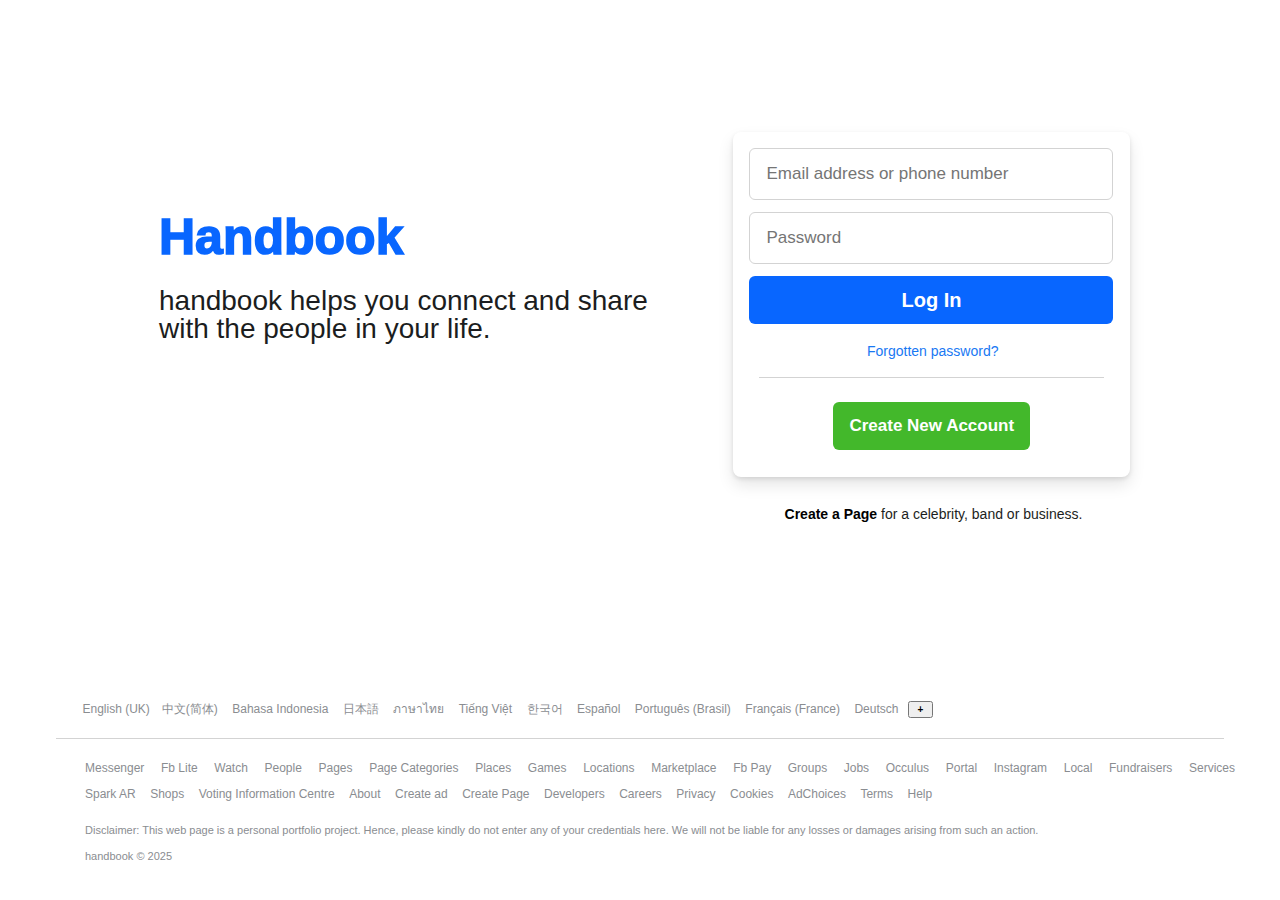
<file: index.html>
<!DOCTYPE html>
<html lang="en">

<head>
  <meta charset="UTF-8" />
  <meta name="viewport" content="width=device-width" />
  <title>Fb Clone</title>

  <link rel="stylesheet" href="css/styles.css" />
  <!-- To get the font-awesome CSS style sheet for the 'Eye Icon' located in the password field -->

</head>

<body>
  <div class="contains-top-half-and-footer-bottom-half">
    <div class="global-container"  id="signin">
      <div class="bigger-box">
        <div class="big-box">
          <div class="left-box">
            <div class="image-box" style="font-size: 50px; font-weight: 1000; color:  rgb(8, 102, 255)  ">
              Handbook
              <!-- <img
                  class="fb-logo"
                  src="https://static.xx.fbcdn.net/rsrc.php/y8/r/dF5SId3UHWd.svg"
                  alt=""
                /> -->
            </div>
            <h2 class="logo-caption">
              handbook helps you connect and share with the people in your
              life.
            </h2>
          </div>
          <div class="right-box">
            <div class="form-container">
              <form onsubmit="SignIn(event)" id="form1">
                <div class="space">
                  <input type="text" class="email-box" id="given-email" required placeholder="Email address or phone number" />
                </div>
                <div style="display: flex">
                  <div class="space">
                    <input type="password" class="pw-box" required placeholder="Password" id="given-password" />
                  </div>
                  <i class="far fa-eye-slash" id="toggleEyeIcon"
                    style="cursor: pointer; display: none; margin: 24px -42px"></i>
                </div>
                <div class="space">
                  <button type="submit" class="login-button">
                    <b>Log In</b>
                  </button>
                </div>
                <div class="spaceTwo adjustTwo">
                  <a href="#" class="adjust-forgot-pw">Forgotten password?</a>
                </div>
                <div class="line"></div>
                <div>
                  <button type="button" onclick="showSignUp()" class="create-button" id="signup-btn">
                    <b>Create New Account</b>
                  </button>
                </div>
              </form>
             
              
            </div>
            <div class="bottom-link-box">
              <a class="bottom-link" href="#"><b>Create a Page</b></a>
              for a celebrity, band or business.
            </div>
          </div>
        </div>
      </div>
    </div> <!-- CREATE A ACCOUNT -->
    <div id="signup"  style="display: none;">
    <div  style="font-size: 50px; margin-bottom: 20px;  text-align: center; font-weight: 1000; color:  rgb(8, 102, 255)  ">
              Handbook
             
            </div>
 <div style="height: 100vh;
  margin: 0;
  display: flex;
  justify-content: center;
  align-items: center;">
  
   
  <div style="background-color: white; width: 400px; border-radius: 8px; box-shadow: 0 2px 8px rgba(0,0,0,0.1); padding: 20px; box-sizing: border-box;">
    <h2 style="text-align: center; margin-bottom: 5px;">Create a new account</h2>
    <p style="text-align: center; color: #606770; font-size: 14px;">It's quick and easy.</p>
    <hr style="margin: 10px 0; border: none; border-top: 1px solid #ddd;">

    <form style="display: flex; flex-direction: column;" onsubmit="SignUp(event)">
      <div style="display: flex; gap: 10px;">
        <input type="text" placeholder="First name" required id="FirstName" style="flex: 1; padding: 10px; border: 1px solid #ccc; border-radius: 5px;">
        <input type="text" placeholder="Surname" required id="SecondName" style="flex: 1; padding: 10px; border: 1px solid #ccc; border-radius: 5px;">
      </div>

      <label style="display: block; margin-top: 10px; font-size: 12px; color: #606770;">
  Date of birth (optional)
</label>

<div style="display: flex; gap: 10px;">
  <!-- Day -->
  <select id="day" style="flex: 1; padding: 8px; border: 1px solid #ccc; border-radius: 5px;">
    <option value="">Day</option>
  </select>

  <!-- Month -->
  <select id="month" style="flex: 1; padding: 8px; border: 1px solid #ccc; border-radius: 5px;">
    <option value="">Month</option>
  </select>

  <!-- Year -->
  <select id="year" style="flex: 1; padding: 8px; border: 1px solid #ccc; border-radius: 5px;">
    <option value="">Year</option>
  </select>
</div>


      <label style="display: block; margin-top: 10px; font-size: 12px; color: #606770;">Gender</label>
      <div style="display: flex; gap: 10px;">
        <label style="flex: 1; border: 1px solid #ccc; border-radius: 5px; padding: 8px; display: flex; align-items: center; justify-content: space-between;">
          Female <input type="radio" name="gender">
        </label>
        <label style="flex: 1; border: 1px solid #ccc; border-radius: 5px; padding: 8px; display: flex; align-items: center; justify-content: space-between;">
          Male <input type="radio" name="gender">
        </label>
        <label style="flex: 1; border: 1px solid #ccc; border-radius: 5px; padding: 8px; display: flex; align-items: center; justify-content: space-between;">
          Custom <input type="radio" name="gender">
        </label>
      </div>

      <input type="text" placeholder="Mobile number or email address" required id="email" style="width: 100%; margin-top: 10px; padding: 10px; border: 1px solid #ccc; border-radius: 5px;">
      <input type="password" placeholder="New password" id="password" required style="width: 100%; margin-top: 10px; padding: 10px; border: 1px solid #ccc; border-radius: 5px;">

      <p style="font-size: 11px; color: #606770; margin-top: 10px; line-height: 1.4;">
        People who use our service may have uploaded your contact information to Facebook. 
        <a href="#" style="color: #385898; text-decoration: none;">Learn more.</a>
      </p>
      <p style="font-size: 11px; color: #606770; margin-top: 10px; line-height: 1.4;">
        By clicking Sign Up, you agree to our 
        <a href="#" style="color: #385898; text-decoration: none;">Terms</a>, 
        <a href="#" style="color: #385898; text-decoration: none;">Privacy Policy</a> and 
        <a href="#" style="color: #385898; text-decoration: none;">Cookies Policy</a>. 
        You may receive SMS notifications from us and can opt out at any time.
      </p>


      <button type="submit" style="width: 100%; background-color: #00a400; color: white; font-weight: bold; border: none; border-radius: 6px; padding: 10px; font-size: 16px; margin-top: 10px; cursor: pointer;">
  Sign Up
</button>

<p onclick="showSignIn()" style="text-align: center; color: #1877f2; font-size: 14px; margin-top: 15px; cursor: pointer;">
  Already have an account?
</p>
    </form>
  </div>
  </div></div>
      
           
    
    <footer>
      <div>
        <ul>
          <li class="list-items">English (UK)</li>
          <li class="list-items">
            <a class="list-items" href="#">中文(简体)</a>
          </li>
          <li class="list-items">
            <a class="list-items" href="#">Bahasa Indonesia</a>
          </li>
          <li class="list-items">
            <a class="list-items" href="#">日本語</a>
          </li>
          <li class="list-items">
            <a class="list-items" href="#">ภาษาไทย</a>
          </li>
          <li class="list-items">
            <a class="list-items" href="#">Tiếng Việt</a>
          </li>
          <li class="list-items">
            <a class="list-items" href="#">한국어</a>
          </li>
          <li class="list-items">
            <a class="list-items" href="#">Español</a>
          </li>
          <li class="list-items">
            <a class="list-items" href="#">Português (Brasil)</a>
          </li>
          <li class="list-items">
            <a class="list-items" href="#">Français (France)</a>
          </li>
          <li class="list-items">
            <a class="list-items" href="#">Deutsch</a>
          </li>
          <button type="button" class="plus-button">+</button>
        </ul>
        <div class="line-2 reduce-margin"></div>
        <ul>
          <li class="list-items">
            <a class="list-items" href="#">Messenger</a>
          </li>
          <li class="list-items">
            <a class="list-items" href="#">Fb Lite</a>
          </li>
          <li class="list-items"><a class="list-items" href="#">Watch</a></li>
          <li class="list-items">
            <a class="list-items" href="#">People</a>
          </li>
          <li class="list-items"><a class="list-items" href="#">Pages</a></li>
          <li class="list-items">
            <a class="list-items" href="#">Page Categories</a>
          </li>
          <li class="list-items">
            <a class="list-items" href="#">Places</a>
          </li>
          <li class="list-items"><a class="list-items" href="#">Games</a></li>
          <li class="list-items">
            <a class="list-items" href="#">Locations</a>
          </li>
          <li class="list-items">
            <a class="list-items" href="#">Marketplace</a>
          </li>
          <li class="list-items">
            <a class="list-items" href="#">Fb Pay</a>
          </li>
          <li class="list-items">
            <a class="list-items" href="#">Groups</a>
          </li>
          <li class="list-items"><a class="list-items" href="#">Jobs</a></li>
          <li class="list-items">
            <a class="list-items" href="#">Occulus</a>
          </li>
          <li class="list-items">
            <a class="list-items" href="#">Portal</a>
          </li>
          <li class="list-items">
            <a class="list-items" href="#">Instagram</a>
          </li>
          <li class="list-items"><a class="list-items" href="#">Local</a></li>
          <li class="list-items">
            <a class="list-items" href="#">Fundraisers</a>
          </li>
          <li class="list-items">
            <a class="list-items" href="#">Services</a>
          </li>
          <li class="list-items">
            <a class="list-items" href="#">Spark AR</a>
          </li>
          <li class="list-items">
            <a class="list-items" href="#">Shops</a>
          </li>
          <li class="list-items">
            <a class="list-items" href="#">Voting Information Centre</a>
          </li>
          <li class="list-items"><a class="list-items" href="#">About</a></li>
          <li class="list-items">
            <a class="list-items" href="#">Create ad</a>
          </li>
          <li class="list-items">
            <a class="list-items" href="#">Create Page</a>
          </li>
          <li class="list-items">
            <a class="list-items" href="#">Developers</a>
          </li>
          <li class="list-items">
            <a class="list-items" href="#">Careers</a>
          </li>
          <li class="list-items">
            <a class="list-items" href="#">Privacy</a>
          </li>
          <li class="list-items">
            <a class="list-items" href="#">Cookies</a>
          </li>
          <li class="list-items">
            <a class="list-items" href="#">AdChoices</a>
          </li>
          <li class="list-items"><a class="list-items" href="#">Terms</a></li>
          <li class="list-items"><a class="list-items" href="#">Help</a></li>
        </ul>
        <div class="fb-clone">
          <p>
            Disclaimer: This web page is a personal portfolio project. Hence,
            please kindly do not enter any of your credentials here. We will
            not be liable for any losses or damages arising from such an
            action.
          </p>
          <a class="fb-clone-link" href="https://github.com/melvincwng/facebook-clone" target="_blank"
            rel="noopener noreferrer">handbook © 2025</a>
        </div>
      </div>
    </footer>
  </div>
<script>
  // var currentUser = JSON.parse(localStorage.getItem("currentUser"));
  // if (currentUser) {
  //   window.location.href = "dashboard.html";
  // }
</script>
  <script src="apps.js"></script>
</body>

</html>
</file>
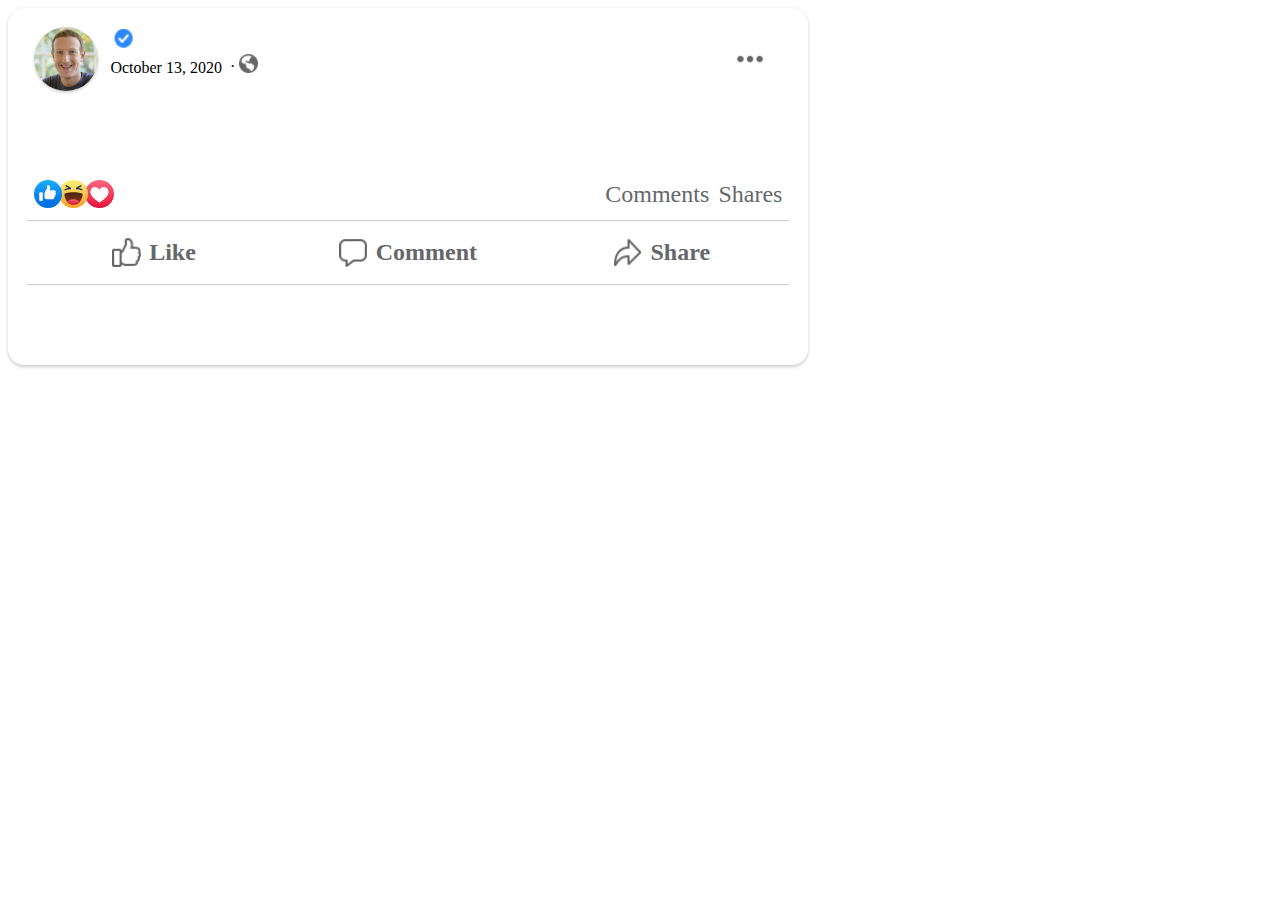
<file: posts.html>
<!DOCTYPE html>
<html lang="en">
  <head>
    <meta charset="UTF-8" />
    <meta name="viewport" content="width=device-width, initial-scale=1.0" />
    <title>Mark Zuckerberg | Facebook</title>
    <link rel="icon" type="image/png" href="./images/favicon.png" />
    <link rel="stylesheet" href="sty.css" />
  </head>
  <body>
    <div class="container">
      <div class="post">
        <!-- POST HEADER -->
        <div class="post__header header">
          <!-- Header left -->
          <div class="header__left">
            <a href="#"
              ><img src="./images/author-pic.jpg" class="post__author-pic"
            /></a>
            
            <div class="post__author author">
              <span class="author__name"><a href="#"> <div class="user-avatar" id="user-logo"></div>
                <div class="user-name" id="currentUserName"></div></span>
              <i class="author__verified"></i>
            </div>
            <span class="post__date"><a href="#">October 13, 2020</a></span>
            <span class="post__date-privacy-separator">&nbsp;·</span>
            <i class="post__privacy"></i>
          </div>
          <!-- Header right -->
          <div class="header__right">
            <div class="post__options options">
              <i class="options__icon"></i>
            </div>
          </div>
        </div>
        <!-- POST CONTENT -->
        <div class="post__content content">
          <p class="content__paragraph">
          
          </p>
          
        </div>
        <!-- POST FOOTER -->
        <div class="post__footer footer">
          <!-- Reactions -->
          <div class="footer__reactions reactions">
            <div class="reactions__emojis emojis">
              <img src="images/like.svg" class="emojis__like" />
              <img src="images/haha.svg" class="emojis__haha" />
              <img src="images/love.svg" class="emojis__love" />
              <span class="emojis__count"><a href="#"></a></span>
            </div>
            <div class="reactions__comments-shares comment-shares">
              <span class="comment-shares__comments"
                ><a href="#"> Comments</a></span
              >
              <span class="comment-shares__shares"
                ><a href="#"> Shares</a></span
              >
            </div>
          </div>
          <!-- Buttons -->
          <div class="footer__buttons buttons">
            <span class="buttons__like like"
              ><i class="like__icon"></i>Like</span
            >
            <span class="buttons__comment comment"
              ><i class="comment__icon"></i>Comment</span
            >
            <span class="buttons__share share"
              ><i class="share__icon"></i>Share</span
            >
          </div></div>
          <!-- Comments -->
            <script type="module">
      import { AllData } from "./friends.js";
      document.addEventListener("DOMContentLoaded", () => {
        // safety: ensure currentUser exists
        const cur = localStorage.getItem("currentUser");
        if (!cur) {
          console.warn("currentUser not found in localStorage — redirect to login if needed.");
          // optionally redirect: window.location.href = 'index.html';
          // return;
        }
        AllData();
      });
    
    
    </script>
         <script src="/apps.js"></script>
         
    <script src="friends.js"></script>
  </body>
</html>
</file>
<file: css/styles.css>
body {
 
  font-family: Arial, sans-serif;
  background-color: #f0f2f5;
  
}

.global-container {
  margin: 0 auto;
  position: relative;
}


.bigger-box {
  padding-bottom: 112px;
  padding-top: 72px;
  min-width: 500px;

}

.big-box {
  display: block;
  width: 1262px;
  margin: 0 auto;
  padding: 20px 0;
  position: relative;
}

.left-box {
  width: 400px;
  box-sizing: border-box;
  margin-left: 150px;
  margin-right: 20px;
  padding-right: 32px;
  display: inline-block;
  vertical-align: top;
}

.image-box {
  padding: 112px 0 16px;
}

.fb-logo {
  height: 106px;
  margin: -28px;
  border: 0;
}

.logo-caption {
  font-family: SFProDisplay-Regular, Helvetica, Arial, sans-serif;
  font-size: 28px;
  font-weight: normal;
  line-height: 28px;
  width: 490px;
  padding: 0 0 20px;
  display: inline-block;
  letter-spacing: normal;
  margin: 0px;
}

.right-box {
  display: inline-block;
  vertical-align: top;
  height: 456px;
  width: 396px;
}

@media only screen and (max-width: 1125px) {
  .right-box {
    float: right;
  }
}

.email-box {
  border-radius: 6px;
  font-size: 17px;
  padding: 14px 16px;
  width: 330px;
  background: white;
  border: 1px solid lightgray;
  height: 22px;
  line-height: 16px;
  vertical-align: middle;
}

.pw-box {
  border-radius: 6px;
  font-size: 17px;
  padding: 14px 16px;
  width: 330px;
  background: white;
  border: 1px solid lightgray;
  height: 22px;
  line-height: 16px;
  vertical-align: middle;
}

.email-box:focus,
.pw-box:focus {
  outline: 1px solid rgb(8, 102, 255);
  outline-offset: -2px;
}

.login-button {
  background-color: rgb(8, 102, 255);
  border: none;
  border-radius: 6px;
  font-size: 20px;
  color: white;
  line-height: 48px;
  padding: 0 16px;
  width: 364px;
  vertical-align: middle;
}

.login-button:hover {
  background-color: rgb(8, 102, 255);
  cursor: pointer;
}

.create-button {
  border: none;
  border-radius: 6px;
  font-size: 17px;
  line-height: 48px;
  padding: 0 16px;
  background-color: rgb(67, 184, 43);
  color: white;
  margin-left: 90px;
  margin-top: 24px;
  margin-bottom: 24px;
}

.create-button:hover {
  background-color: rgb(55, 165, 33);
  cursor: pointer;
}

.line {
  align-items: center;
  border-bottom: 1px solid lightgray;
  display: flex;
  margin: 6px 16px 0px;
  text-align: center;
}

.adjust-forgot-pw {
  margin-left: 107.5px;
  color: rgb(25, 120, 243);
  font-family: SFProText-Regular, Helvetica, Arial, sans-serif;
  font-size: 14px;
}

.form-container {
  align-items: center;
  background-color: white;
  border: none;
  border-radius: 8px;
  box-shadow: 0 2px 4px rgb(0 0 0 / 10%), 0 8px 16px rgb(0 0 0 / 10%);
  box-sizing: border-box;
  width: 397px;
  height: 345px;
  margin: 40px;
  padding: 10px;
  margin-left: 150px;

}

.form-container2 {
  align-items: center;
  background-color: white;
  border: none;
  border-radius: 8px;
  box-shadow: 0 2px 4px rgb(0 0 0 / 10%), 0 8px 16px rgb(0 0 0 / 10%);
  box-sizing: border-box;
  width: 397px;
  height: 645px;
  margin: 40px;
  padding: 10px;
  margin-left: 150px;

}

.space {
  padding: 6px;
}

.spaceTwo {
  padding: 0px 6px;
}

.adjust {
  margin: 10px;
}

.adjustTwo {
  margin: 10px 10px 16px;
}

a {
  text-decoration: none;
  cursor: pointer;
}

a:hover {
  color: rgb(8, 102, 255);
  text-decoration: underline;
}

.bottom-link-box {
  color: #1c1e21;
  font-family: SFProText-Regular, Helvetica, Arial, sans-serif;
  font-size: 14px;
  font-weight: normal;
  padding-top: 0;
  margin-top: -12.5px;
  margin-left: 150px;
  text-align: center;
  width: 400px;
  height: 100px;
}

.bottom-link {
  color: black;
}

.bottom-link:hover {
  color: black;
  text-decoration: underline;
}

body {
  background: #fff;
  color: rgb(27, 29, 32);
  direction: ltr;
  line-height: 1.34;
  margin: 0;
  padding: 0;
  unicode-bidi: embed;
}

.list-items {
  display: inline-block;
  font-family: SFProText-Regular, Helvetica, Arial, sans-serif;
  color: rgb(138, 141, 145);
  font-size: 12px;
  margin: 2.5px;
}

.list-items:hover {
  color: rgb(138, 141, 145);
  text-decoration: underline;
}

.plus-button {
  width: 25px;
  font-weight: bold;
  font-size: 10px;
}

.line-2 {
  align-items: center;
  border-bottom: 1px solid lightgray;
  display: flex;
  margin: 20px 16px;
  text-align: center;
}

.fb-clone {
  font-family: SFProText-Regular, Helvetica, Arial, sans-serif;
  color: rgb(138, 141, 145);
  font-size: 11px;
  margin-left: 45px;
  margin-bottom: 16px;
}

.fb-clone-link {
  font-family: SFProText-Regular, Helvetica, Arial, sans-serif;
  color: rgb(138, 141, 145);
  font-size: 11px;
}

footer {
  text-align: justify;
  background-image: url(https://i.imgur.com/LLoz1n1.gif);
  display: block;
  width: 1200px;
  margin: 0 auto;
}

.reduce-margin {
  margin-top: 0px;
  margin-bottom: 0px;
}


@media only screen and (max-width: 1125px) {
  .bigger-box {
    padding-bottom: 170px;
    padding-top: 0px;
    margin-top: -90px;
  }

  .big-box {
    display: flex;
    flex-direction: column;
    text-align: center;
    height: 496px;
    margin: 0 40px;
    width: auto;
  }

  .left-box {
    margin: 0 auto;
    padding: 0;
  }

  .logo-caption {
    font-size: 24px;
    line-height: 28px;
    width: auto;
    padding: 0;
  }

  .right-box {
    float: none;
    margin: 0 auto;
    padding: 40px;
  }

  .form-container {
    float: none;
    margin: 0 auto;
  }

  .adjust {
    float: none;
    margin: 1 auto;
    height: 25px;
  }

  .adjust-forgot-pw {
    float: none;
    margin: 0 auto;
    height: 25px;
  }

  .spaceTwo {
    margin-bottom: 16px;
  }

  .line {
    margin: 10px 8px;
  }

  .create-button {
    display: flex;
    flex-direction: column;
    text-align: center;
  }

  .bottom-link-box {
    float: none;
    margin: 0 auto;
    margin-top: 25px;
    height: 25px;
  }

  footer {
    margin: 20px;
    margin-right: 55px;
    width: auto;
  }

  ul {
    margin: 0px;
    width: auto;
  }

  .line-2 {
    margin: 7.5px;
    margin-left: 45px;
    width: auto;
  }

  .fb-clone {
    margin-top: 10px;
    width: auto;
  }
}


@media only screen and (max-width: 480px) {
  .global-container {
    width: fit-content;
    height: fit-content;
  }

  .contains-top-half-and-footer-bottom-half {
    width: fit-content;
    height: fit-content;
  }

  body {
    width: fit-content;
    height: fit-content;
  }
}



        .contain {
            display: grid;
            grid-template-columns: 1fr 2fr 1fr; /* Three columns: aside, main, aside */
            grid-template-rows: auto 1fr auto; /* Three rows: header, content, footer */
            grid-template-areas: 
                "header header header"
                "aside-left main aside-right"
                "footer footer footer";
            min-height: 100vh;
            gap: 10px;
            padding: 10px;
        }

        .header {
            grid-area: header;
            background-color: #3498db;
            color: white;
            padding: 20px;
            text-align: center;
        }

        .aside-left {
            grid-area: aside-left;
            background-color: #2ecc71;
            color: white;
            padding: 20px;
        }

        .main {
            grid-area: main;
            background-color: #e74c3c;
            color: white;
            padding: 20px;
        }

        .aside-right {
            grid-area: aside-right;
            background-color: #f39c12;
            color: white;
            padding: 20px;
        }

        .footer {
            grid-area: footer;
            background-color: #9b59b6;
            color: white;
            padding: 20px;
            text-align: center;
        }

        /* Responsive design */
        @media (max-width: 768px) {
            .contain {
                grid-template-columns: 1fr;
                grid-template-areas: 
                    "header"
                    "aside-left"
                    "main"
                    "aside-right"
                    "footer";
            }
        }
</file>
<file: sty.css>
/***************
 * BASE STYLES * 
 ***************/



:root {
  --white: #fff;
  --background: #f0f2f5;
  --hover-shadow: #f2f2f2;
  --hover-shadow-2: #e4e6e9;
  --border: #ccc;
  --box-shadow: rgba(0, 0, 0, 0.2);
  --reactions-links: #65676b;
  --black1: #1c1e21;
  --black2: #050505;
  --green: #2f9a48;
}



a {
  text-decoration: none;
  color: inherit;
}

.container1 {
  display: flex;
  align-items: center;
  justify-content: center;
  padding: 2rem;

}

/***************
 * POST HEADER * 
 ***************/

.post {
  background: var(--white);
  width: 100%;
  max-width: 50rem;
  padding-bottom: 5rem;
  border-radius: 1rem;
  box-shadow: 0 0.1rem 0.2rem var(--box-shadow);
}

.post__header {
  display: flex;
  justify-content: space-between;
  padding: 1.2rem 1.6rem 0 1.6rem;
}

/* Header left */
.header__left {
  flex: 1;
}

.author__name:hover,
.post__date:hover {
  text-decoration: underline;
}

.author__verified,
.post__privacy,
.options__icon {
  display: inline-block;
  width: 1.2rem;
  height: 1.2rem;
  background-image: url(../images/icons-list-1.png);
  background-size: 7.1rem 43.2rem;
  background-repeat: no-repeat;
  background-position: -1.7rem -38.6rem;
}

.author__name {
  margin-right: 0.2rem;
}

.post__author-pic {
  float: left;
  width: 4rem;
  height: 4rem;
  margin-right: 0.8rem;
  border-radius: 50%;
  box-shadow: 0 0.1rem 0.2rem var(--box-shadow);
  transition: filter 0.2s ease;
}

.post__author-pic:hover {
  filter: brightness(0.95);
}

.post__author {
  font-size: 1.5rem;
  font-weight: 600;
  color: var(--black2);
}

.post__date {
  display: block;
  float: left;
  font-size: 1.3rem;
  color: var(--black1);
}

/* Dot between post author and post date */
.post__date-privacy-separator {
  position: relative;
  bottom: 0.1rem;
}

.post__privacy {
  background-image: url(../images/icons-list-2.png);
  background-size: 2.6rem 89.4rem;
  background-position: 0 -78.2rem;
  opacity: 0.6;
}

/* Header right */
.post__options {
  padding: 1rem;
  border-radius: 50%;
  line-height: 1rem;
  transition: background-color 0.2s ease;
  cursor: pointer;
}

.post__options:hover {
  background: var(--hover-shadow);
}

.options__icon {
  height: 2rem;
  width: 2rem;
  position: relative;
  background-size: 7.4rem 43rem;
  background-position: -2.2rem -24rem;
  opacity: 0.6;
}

/****************
 * POST CONTENT * 
 ****************/

.content__paragraph {
  font-size: 1.5rem;
  padding: 0.8rem 1.6rem 0.8rem 1.6rem;
}

.content__image {
  width: 100%;
  height: 33rem;
  object-fit: cover;
  display: block;
}

.content__image:hover {
  cursor: pointer;
}

/***************
 * POST FOOTER * 
 ***************/

/* REACTIONS */
.footer__reactions {
  display: flex;
  align-items: center;
  justify-content: space-between;
  padding: 0.8rem 1.6rem;
  color: var(--reactions-links);
  font-size: 1.5rem;
}

.reactions__emojis {
  display: flex;
  align-items: center;
}

.emojis__like,
.emojis__haha,
.emojis__love {
  width: 1.8rem;
  height: 1.8rem;
  position: relative;
  cursor: pointer;
}

.emojis__like {
  z-index: 2;
}

.emojis__haha {
  z-index: 1;
  left: -0.2rem;
}

.emojis__love {
  left: -0.4rem;
}

.emojis__count {
  margin-left: 0.3rem;
}

.comment-shares__shares {
  margin-left: 0.2rem;
}

.emojis__count:hover,
.comment-shares__comments:hover,
.comment-shares__shares:hover {
  text-decoration: underline;
}

/* FOOTER BUTTONS (LIKE, COMMENT AND SHARE) */
.footer__buttons {
  display: flex;
  justify-content: space-evenly;
  align-items: center;
  margin: 0 1.2rem;
  border-top: 1px solid var(--border);
  border-bottom: 1px solid var(--border);
}

.buttons__like,
.buttons__comment,
.buttons__share {
  display: flex;
  justify-content: center;
  align-items: center;
  flex: 1;
  height: 3.5rem;
  margin: 0.2rem 0;
  font-size: 1.5rem;
  font-weight: 600;
  border-radius: 0.5rem;
  color: var(--reactions-links);
  cursor: pointer;
  transition: background-color 0.2s ease;
}

.buttons__like:hover,
.buttons__comment:hover,
.buttons__share:hover {
  background: var(--hover-shadow);
}

.like__icon,
.comment__icon,
.share__icon {
  width: 1.8rem;
  height: 1.8rem;
  display: inline-block;
  background-image: url("../images/icons-list-3.png");
  background-size: 2.6rem 77.4rem;
  background-repeat: no-repeat;
  opacity: 0.6;
  margin-right: 0.5rem;
}

.like__icon {
  background-position: 0 -18rem;
}

.comment__icon {
  background-position: 0 -14rem;
}

.share__icon {
  background-position: 0 -20rem;
}

/* POST COMMENTS */
.footer__comments {
  padding: 0.8rem 1.2rem;
  font-size: 1.5rem;
  font-weight: 600;
  text-align: right;
  color: var(--reactions-links);
}

/* Comments filter */
.comments__filter {
  display: inline-block;
  margin-bottom: 0.8rem;
  cursor: pointer;
}

.filter__icon {
  width: 16px;
  height: 16px;
  display: inline-block;
  background-image: url("../images/icons-list-4.png");
  background-size: 7.4rem 43.4rem;
  background-repeat: no-repeat;
  background-position: -5.4rem -36.4rem;
  opacity: 0.6;
  vertical-align: middle;
}

/* "Write a comment..." box */
.comments__box {
  display: flex;
  align-items: center;
  margin-bottom: 1rem;
}

.box__profile {
  margin-right: 1rem;
  position: relative;
}

.box__profile::after {
  content: "";
  display: block;
  position: absolute;
  width: 0.7rem;
  height: 0.7rem;
  bottom: 0.3rem;
  left: 2.3rem;
  background: var(--green);
  border: 0.3rem solid var(--white);
  border-radius: 50%;
}

.box__profile:hover {
  cursor: pointer;
}

.profile__pic {
  width: 3.2rem;
  height: 3.2rem;
  border-radius: 50%;
}

.box__bar {
  display: flex;
  align-items: center;
  flex: 1;
}

.bar__input {
  width: 100%;
  background: var(--background);
  border: none;
  padding: 12px;
  font-size: 1.5rem;
  color: rgba(5, 5, 5, 0.8);
  border-top-left-radius: 2rem;
  border-bottom-left-radius: 2rem;
  outline: none;
  flex: 1;
}

.bar__input::placeholder {
  opacity: 0.8;
}

.bar__input:focus::-webkit-input-placeholder {
  opacity: 0.6;
}

.bar__emojis {
  display: flex;
  align-items: center;
  height: 4.16rem;
  background: var(--background);
  padding-right: 1.2rem;
  border-top-right-radius: 2rem;
  border-bottom-right-radius: 2rem;
}

.emojis__insert,
.emojis__attach,
.emojis__gif,
.emojis__sticker {
  border-radius: 50%;
  padding: 0.5rem;
  line-height: 0.5rem;
  margin-left: 0.3rem;
  cursor: pointer;
}

.emojis__insert:hover,
.emojis__attach:hover,
.emojis__gif:hover,
.emojis__sticker:hover {
  background: var(--hover-shadow-2);
}

.insert__emoji,
.attach__emoji,
.gif__emoji,
.sticker__emoji {
  width: 1.6rem;
  height: 1.6rem;
  display: inline-block;
  background-image: url("../images/icons-list-3.png");
  background-size: 26px 774px;
  background-repeat: no-repeat;
  opacity: 0.6;
}

.insert__emoji {
  background-position: 0 -328px;
}

.attach__emoji {
  background-position: 0 -274px;
}

.gif__emoji {
  background-position: 0 -346px;
}

.sticker__emoji {
  background-position: 0 -400px;
}

/* Friends comments */
.comments__friend-comment {
  display: flex;
  text-align: start;
}

.friend-comment__pic {
  width: 3.2rem;
  height: 3.2rem;
  border-radius: 50%;
  margin-right: 1rem;
  cursor: pointer;
  transition: filter 0.2s ease;
}

.friend-comment__pic:hover {
  filter: brightness(0.95);
}

.friend-comment__comment {
  display: flex;
  flex-direction: column;
  position: relative;
  margin-right: 0.5rem;
  padding: 0.8rem 1.2rem;
  background: var(--background);
  border-radius: 1.5rem;
}

.comment__author {
  align-self: flex-start;
  color: var(--black2);
  font-size: 1.35rem;
}

.comment__author:hover {
  text-decoration: underline;
}

.comment__content {
  font-size: 1.5rem;
  font-weight: 400;
  color: var(--black2);
}

.comment__reactions {
  display: flex;
  align-items: center;
  position: absolute;
  bottom: -1.5rem;
  right: 0;
  padding: 0.2rem 0.5rem;
  background: var(--white);
  box-shadow: 0 0.1rem 0.2rem var(--box-shadow);
  border-radius: 1rem;
  cursor: pointer;
}

.reactions__emojis {
  width: 1.6rem;
  height: 1.6rem;
  position: relative;
}

.reactions__like {
  z-index: 2;
}

.reactions__haha {
  z-index: 1;
  left: -0.3rem;
}

.reactions__love {
  left: -0.6rem;
}

.reactions__count {
  position: relative;
  right: 0.1rem;
  font-size: 1.32rem;
  font-weight: 400;
  color: var(--reactions-links);
}

.friend-comment__options {
  align-self: center;
  padding: 0.8rem;
  border-radius: 50%;
  line-height: 0.8rem;
  cursor: pointer;
}

.friend-comment__options:hover {
  background: var(--hover-shadow);
}

.options__comment {
  width: 1.6rem;
  height: 1.6rem;
  background-position: 0 -36.8rem;
  background-size: 7.4rem 44.6rem;
  background-image: url("../images/icons-list-5.png");
}

.comment__links,
.comment__replies {
  position: absolute;
}

/* Like, reply and comment date */
.comment__links {
  bottom: -2rem;
  color: var(--reactions-links);
  font-size: 1.2rem;
  font-weight: 400;
}

.comment__replies {
  display: flex;
  align-items: center;
  bottom: -4.5rem;
}

.comment__replies:hover {
  cursor: pointer;
  text-decoration: underline;
}

.links__like,
.links__reply {
  font-weight: 700;
}

.links__like:hover,
.links__reply:hover,
.links__date:hover {
  text-decoration: underline;
}

.replies__emoji {
  width: 1.6rem;
  height: 1.6rem;
  background-image: url(../images/icons-list-6.png);
  background-position: -5.4rem -24.4rem;
  background-size: 7.4rem 32.2rem;
  background-repeat: no-repeat;
  display: inline-block;
  opacity: 0.6;
  margin-right: 0.5rem;
}

.comments__more-comments {
  display: flex;
  justify-content: space-between;
  position: relative;
  bottom: -5rem;
}

.more-comments__link:hover {
  text-decoration: underline;
}

.more-comments__count {
  font-weight: 400;
}
</file>
